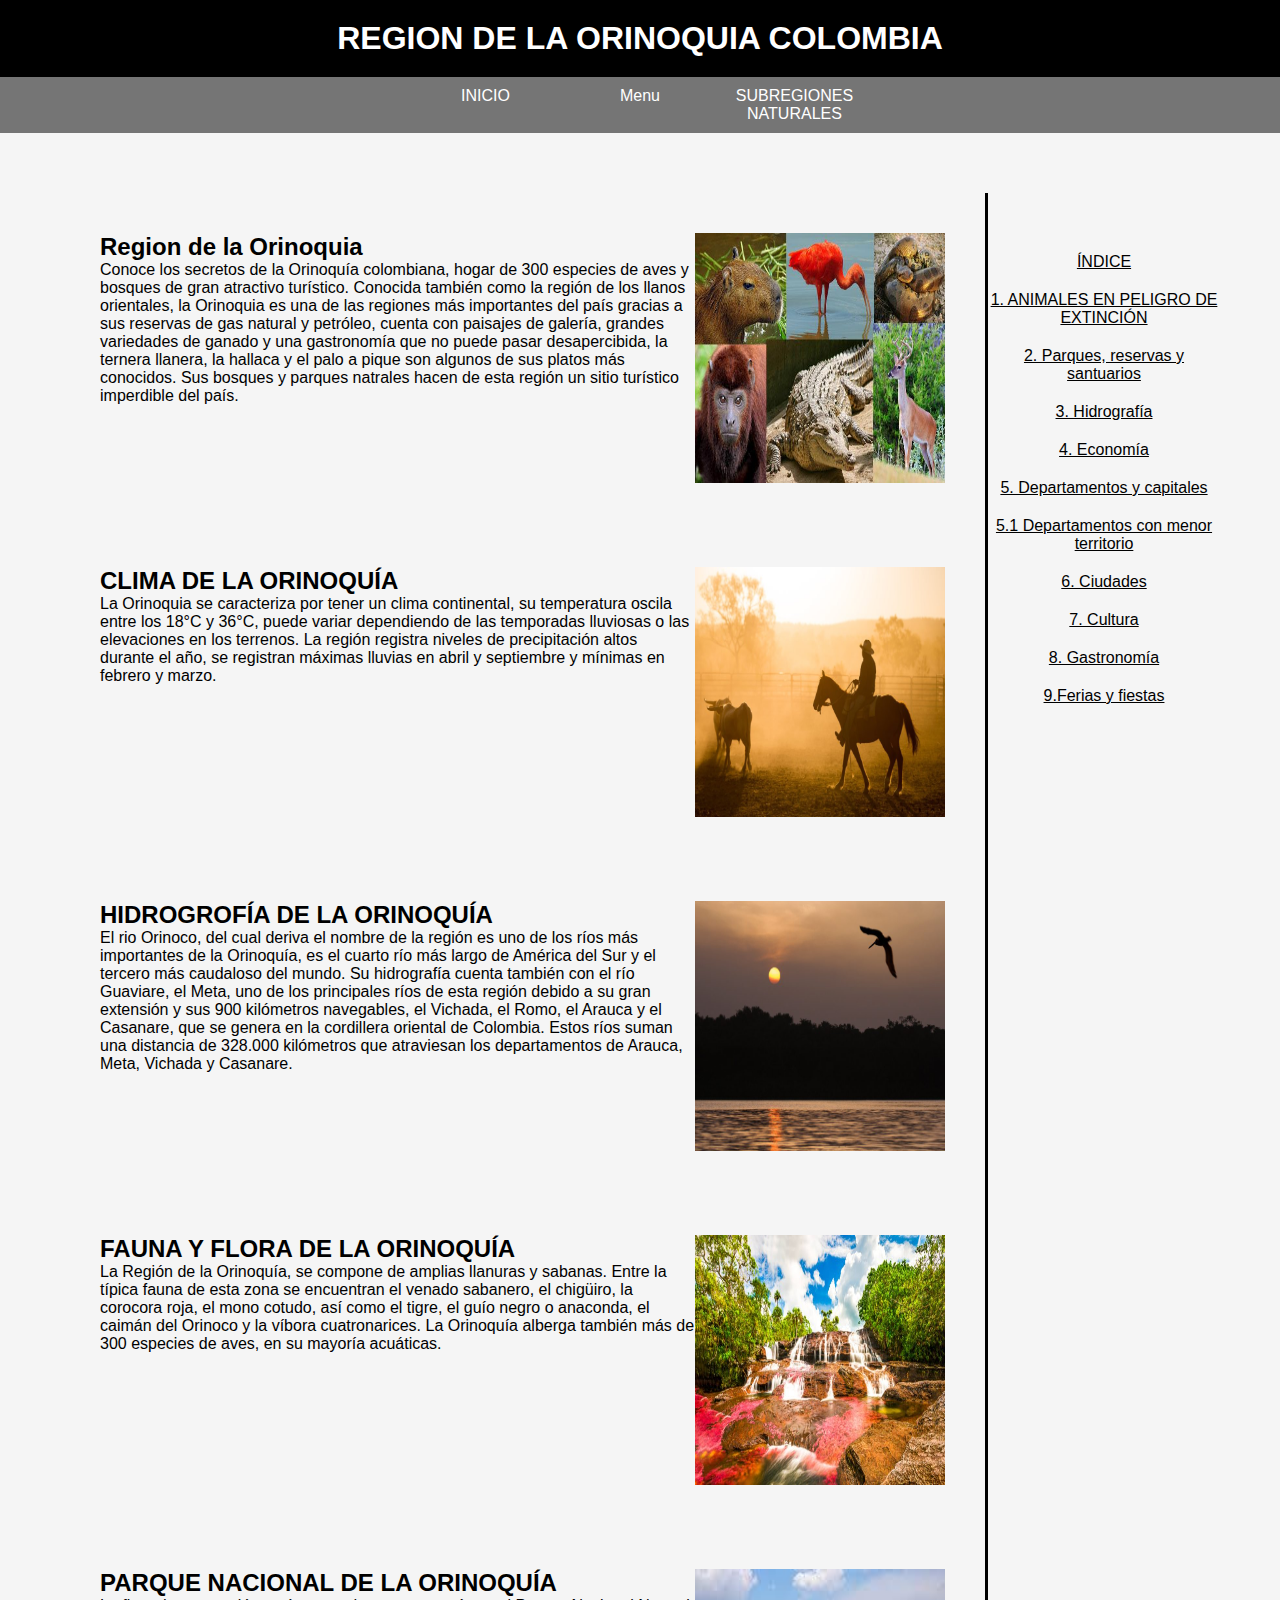
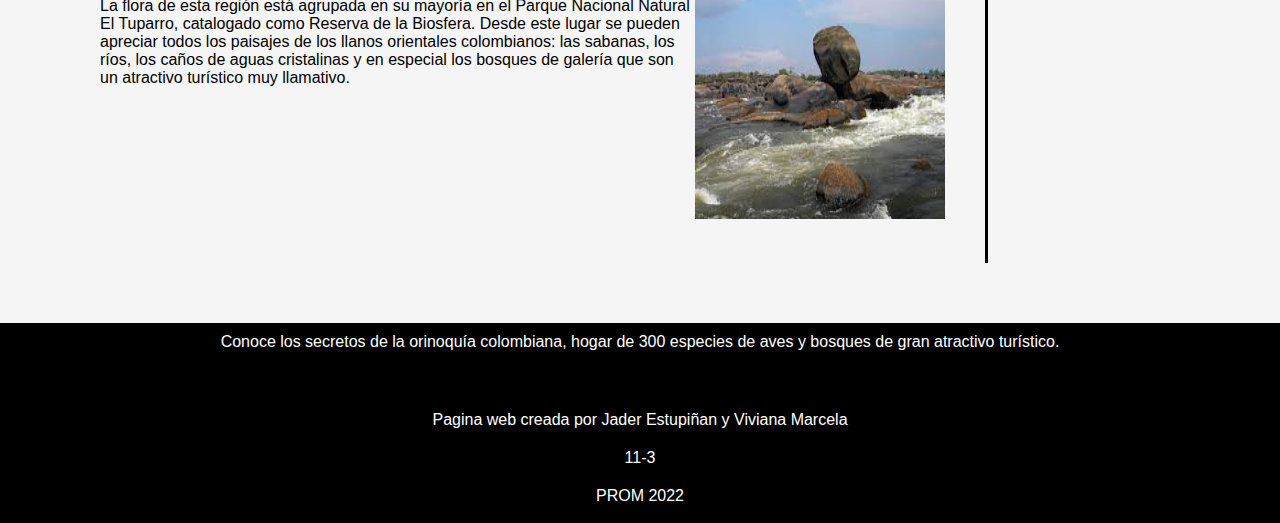
<file: index.html>
<!DOCTYPE html>
<html>
<head>
     <title>COLOMBIA</title>
     <link rel="stylesheet" type="text/css" href="estilo.css">
</head>
<body>
    <h1> REGION DE LA ORINOQUIA COLOMBIA</h1>
    <nav>
        <ul>
           <li><a href="file:///D:/GUSTAVO%20REYES/Documents/pagina%20web/.html">INICIO</a></li>
           <li><a href="">Menu</a></li>
           <li><a href="file:///D:/GUSTAVO%20REYES/Documents/pagina%20web/Diccionario.html">SUBREGIONES NATURALES</a></li>
        </ul>
    </nav>
    <div class="Contenido"> 
        <div class="Articulos">
            <div class="Secciones">
                <div>
                    <h2>Region de la Orinoquia</h2>
                    <p aligain="justify"></p>
                    <p>Conoce los secretos de la Orinoquía colombiana, hogar de 300 especies de aves y bosques de gran atractivo turístico.
                       Conocida también como la región de los llanos orientales, la Orinoquia es una de las regiones más importantes del país
                        gracias a sus reservas de gas natural y petróleo, cuenta con paisajes de galería, grandes variedades de ganado y una gastronomía que no puede pasar desapercibida, la ternera llanera, la hallaca y el palo a pique son algunos de sus platos más conocidos. Sus bosques y parques natrales hacen de esta región un sitio turístico imperdible del país.</p>
                </div>
                <div><img src="img/animales.jpg"></div>
            </div>
            <div class="Secciones">
                <div>
                    <h2>CLIMA DE LA ORINOQUÍA</h2>
                    <p>La Orinoquia se caracteriza por tener
                       un clima continental, su temperatura oscila 
                       entre los 18°C y 36°C, puede variar dependiendo
                       de las temporadas lluviosas o las elevaciones en 
                       los terrenos. La región registra niveles de 
                       precipitación altos durante el año, se registran 
                       máximas lluvias en abril y septiembre y mínimas en
                        febrero y marzo.</p>
                </div>
                <div><img src="img/finca.jpg" ></div> 
            </div>
            <div class="Secciones">
                <div>
                    <h2>HIDROGROFÍA DE LA ORINOQUÍA</h2>
                    <p>El rio Orinoco, del cual deriva el nombre de la región es uno de los ríos más importantes de la Orinoquía, es el cuarto río más largo de América del Sur y el tercero más caudaloso del mundo.
                       Su hidrografía cuenta también con el río Guaviare, el Meta, uno de los principales ríos de esta región debido a su gran extensión y sus 900 kilómetros navegables, el Vichada, el Romo, el Arauca y el Casanare, que se genera en la cordillera oriental de Colombia. Estos ríos suman una distancia de 328.000 kilómetros que atraviesan los departamentos de Arauca, Meta, Vichada y Casanare.</p>
                </div>
                <div><img src="img/atardecer.jpg"></div>
            </div>
            <div class="Secciones">
                <div>
                    <h2>FAUNA Y FLORA DE LA ORINOQUÍA</h2>
                    <p>La Región de la Orinoquía, se compone de amplias llanuras y sabanas. Entre la típica fauna de esta zona se encuentran el venado sabanero, el chigüiro, la corocora roja, el mono cotudo, así como el tigre, el guío negro o anaconda, el caimán del Orinoco y la víbora cuatronarices. La Orinoquía alberga también más de 300 especies de aves, en su mayoría acuáticas.</p>
                </div>
                <div><img src="img/rio.jpg"></div>
            </div>
            <div class="Secciones">
                <div>
                    <h2>PARQUE NACIONAL DE LA ORINOQUÍA</h2>
                    <p>La flora de esta región está agrupada en su mayoría en el Parque Nacional Natural El Tuparro, catalogado como Reserva de la Biosfera. Desde este lugar se pueden apreciar todos los paisajes de los llanos orientales colombianos: las sabanas, los ríos, los caños de aguas cristalinas y en especial los bosques de galería que son un atractivo turístico muy llamativo.</p>
                </div>
                <div><img src="img/parque.jpg"></div>
            </div>
        </div>
        <div class="Menu-Secundario">
        <a href="">ÍNDICE</a>
        <a href="file:///D:/GUSTAVO%20REYES/Documents/pagina%20web/Mas%20Articulos.html">1. ANIMALES EN PELIGRO DE EXTINCIÓN</a>
        <a href="file:///D:/GUSTAVO%20REYES/Documents/pagina%20web/INDICE.HTML">2. Parques, reservas y santuarios</a>
        <a href="file:///D:/GUSTAVO%20REYES/Documents/pagina%20web/INDICE.HTML">3. Hidrografía</a>
        <a href="file:///D:/GUSTAVO%20REYES/Documents/pagina%20web/INDICE.HTML">4. Economía </a>
        <a href="file:///D:/GUSTAVO%20REYES/Documents/pagina%20web/INDICE.HTML">5. Departamentos y capitales</a>
        <a href="file:///D:/GUSTAVO%20REYES/Documents/pagina%20web/INDICE.HTML">5.1	Departamentos con menor territorio</a>
        <a href="file:///D:/GUSTAVO%20REYES/Documents/pagina%20web/INDICE.HTML">6. Ciudades</a>
        <a href="file:///D:/GUSTAVO%20REYES/Documents/pagina%20web/INDICE.HTML">7. Cultura</a>
        <a href="file:///D:/GUSTAVO%20REYES/Documents/pagina%20web/INDICE.HTML">8. Gastronomía</a>
        <a href="file:///D:/GUSTAVO%20REYES/Documents/pagina%20web/INDICE.HTML">9.Ferias y fiestas</a>
   </div>
 </div>

 <footer>
     <p>Conoce los secretos de la orinoquía colombiana,
        hogar de 300 especies de aves y bosques de gran 
        atractivo turístico.</p> <P>         </P>
                               <P>  </P>
        <p>Pagina web creada por Jader Estupiñan y Viviana Marcela</p> 
                             <P> 11-3</p>
                             <P> PROM 2022</p>
 </footer>
</body>
</html>
</file>
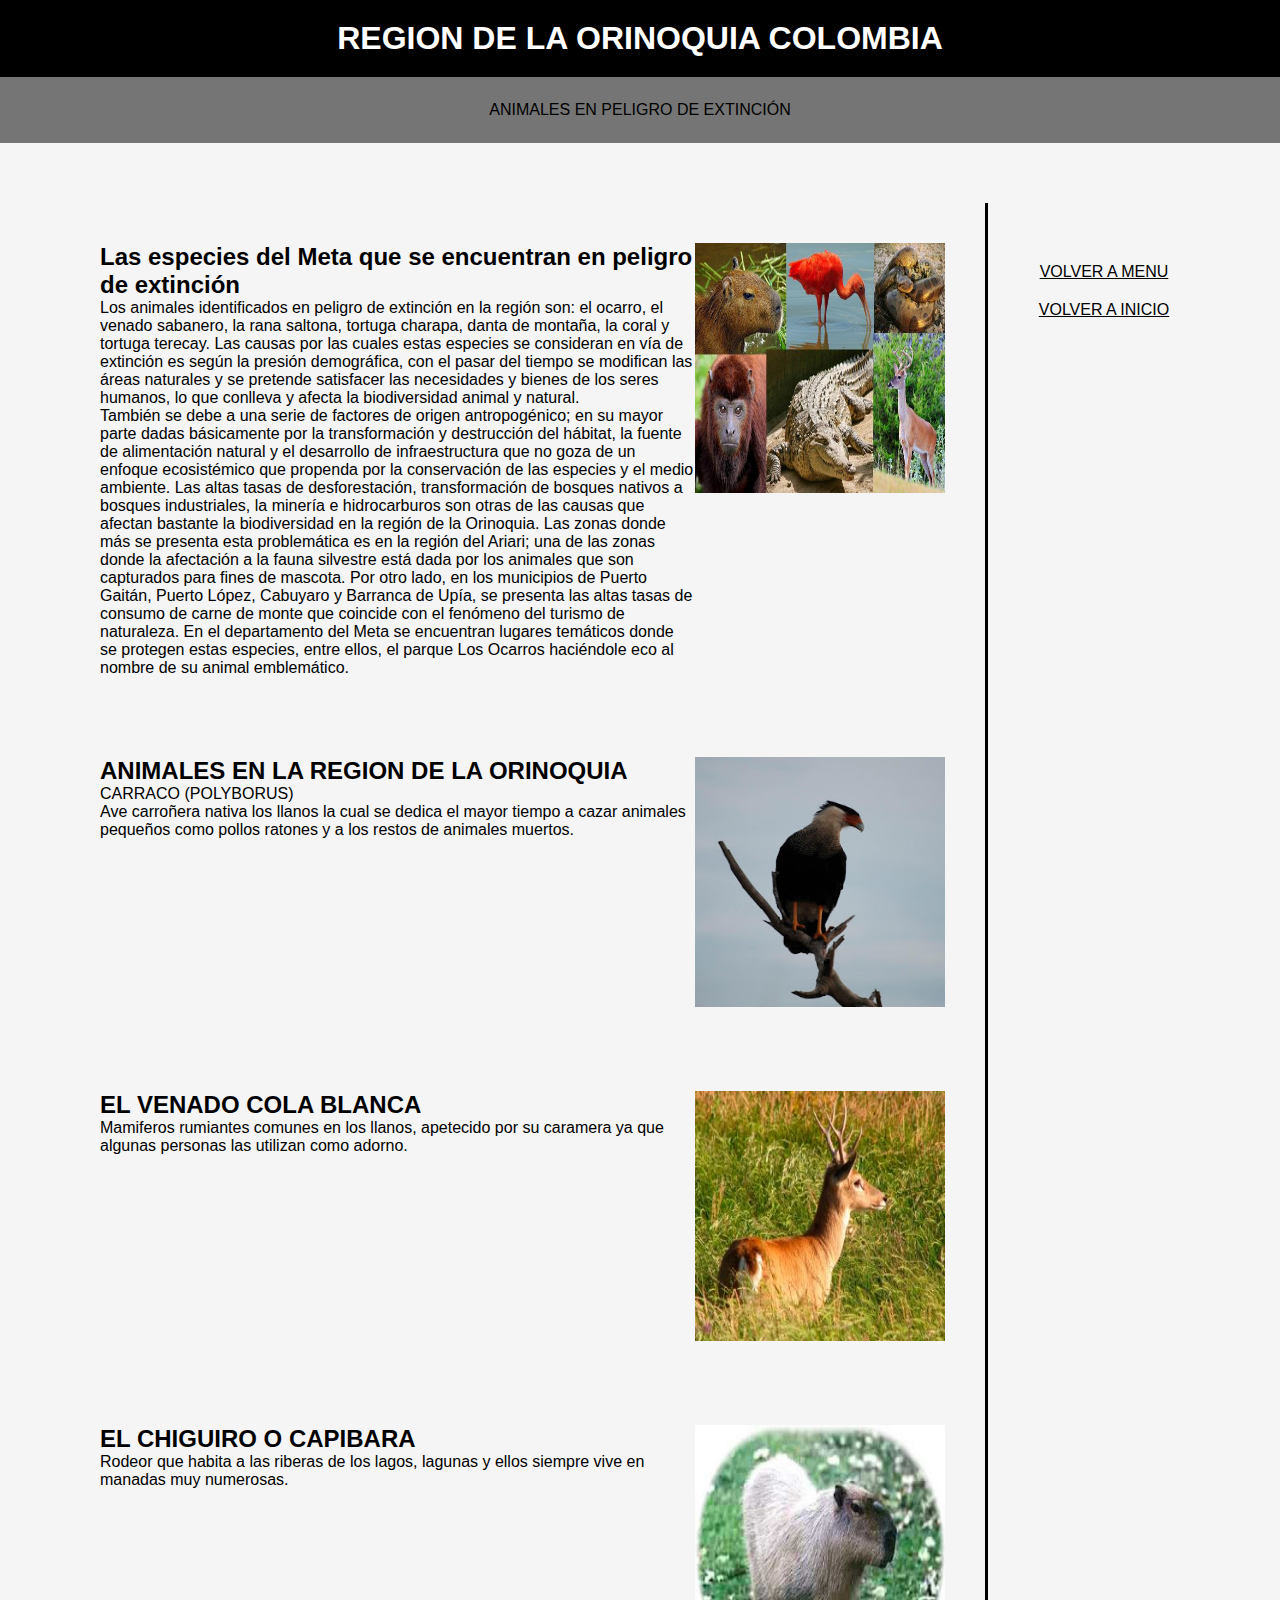
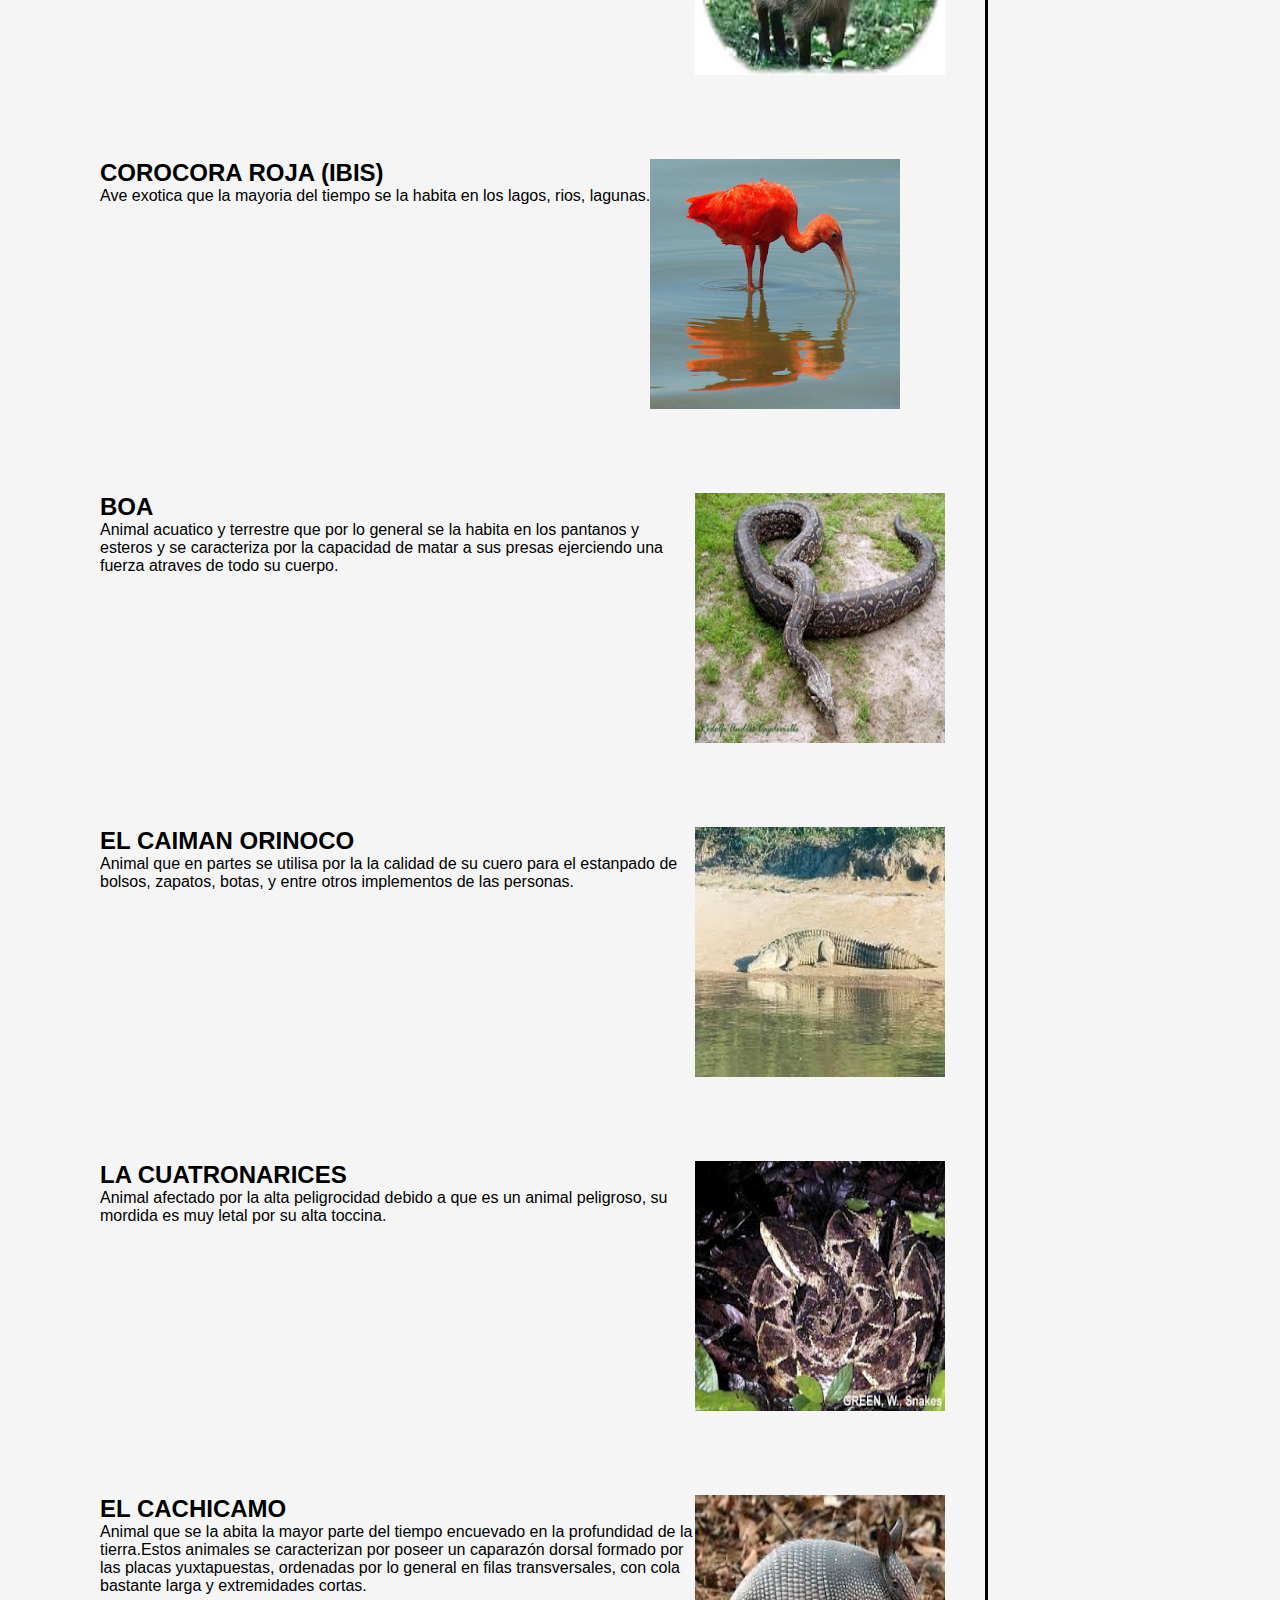
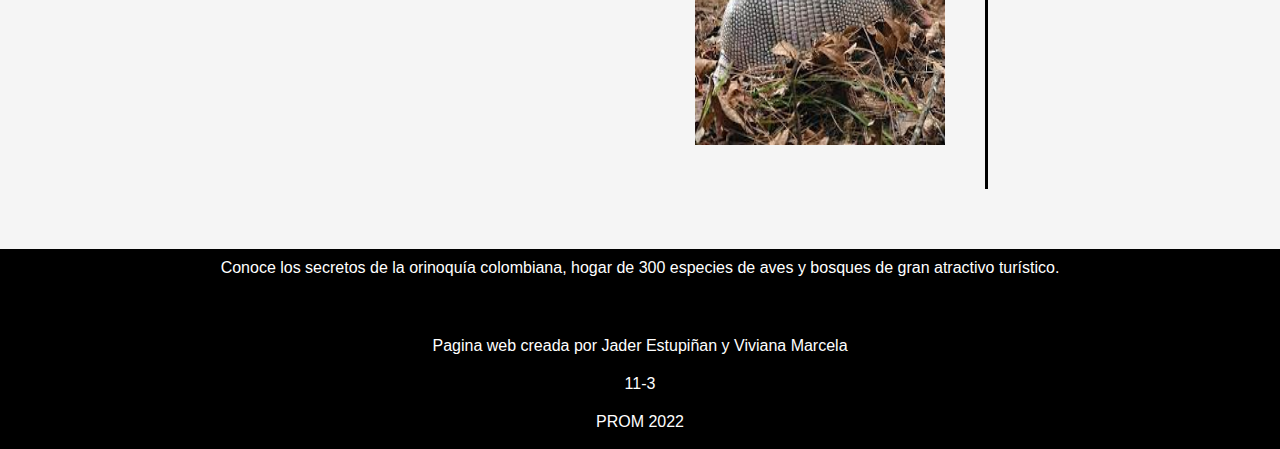
<file: index.html.html>
<!DOCTYPE html>
<html>
<head>
     <title>COLOMBIA</title>
     <link rel="stylesheet" type="text/css" href="estilo.css">
</head>
<body>
    <h1> REGION DE LA ORINOQUIA COLOMBIA</h1>
        <nav>
            <ul>
               <li>
                <li><a href=""></a></li>
                <li><a href=""></a></li>
                <li><a href=""></a></li>
                <li><a href=""></a></li>
                   <CENTER>ANIMALES EN PELIGRO DE EXTINCIÓN</CENTER>
                   <li><a href=""></a></li>
                   <li><a href=""></a></li>
                   <li><a href=""></a></li>
                   <li><a href=""></a></li>
               </li>
            </ul>
        </nav>
    <div class="Contenido"> 
        <div class="Articulos">
            <div class="Secciones">
                <div>
                    <p align="justify"></p>
                    <h2>Las especies del Meta que se encuentran en peligro de extinción</h2>
                    <p>Los animales identificados en peligro de extinción en la región son: el ocarro, el venado sabanero, la rana saltona, tortuga charapa, danta de montaña, la coral y tortuga terecay.
                      Las causas por las cuales estas especies se consideran en vía de extinción es según la presión demográfica, con el pasar del tiempo se modifican las áreas naturales y se pretende satisfacer las necesidades y bienes de los seres humanos, lo que conlleva y afecta la biodiversidad animal y natural.</p>
                      <p>También se debe a una serie de factores de origen antropogénico; en su mayor parte dadas básicamente por la transformación y destrucción del hábitat, la fuente de alimentación natural y el desarrollo de infraestructura que no goza de un enfoque ecosistémico que propenda por la conservación de las especies y el medio ambiente.
                        Las altas tasas de desforestación, transformación de bosques nativos a bosques industriales, la minería e hidrocarburos son otras de las causas que afectan bastante la biodiversidad en la región de la Orinoquia.
                        Las zonas donde más se presenta esta problemática es en la región del Ariari; una de las zonas donde la afectación a la fauna silvestre está dada por los animales que son capturados para fines de mascota. Por otro lado, en los municipios de Puerto Gaitán, Puerto López, Cabuyaro y Barranca de Upía, se presenta las altas tasas de consumo de carne de monte que coincide con el fenómeno del turismo de naturaleza.
                        En el departamento del Meta se encuentran lugares temáticos donde se protegen estas especies, entre ellos, el parque Los Ocarros haciéndole eco al nombre de su animal emblemático.
                      </p align>
                    </p>
                    </div>
                <div><img src="img/animales.jpg"></div>
            </div>
            <div class="Secciones">
                <div>
                    <h2>ANIMALES EN LA REGION DE LA ORINOQUIA</h2>
                    <p>CARRACO (POLYBORUS)</p> 
                    <P>Ave carroñera nativa los llanos la cual se dedica el mayor tiempo a cazar animales pequeños como pollos ratones y a los restos de animales muertos.</P>
                </div>
                    <div><img src="img/Carraco.JPG" ></div> 
            </div>
            <div class="Secciones">
                <div>
                    <h2>EL VENADO COLA BLANCA</h2>
                    <p>Mamiferos rumiantes comunes en los llanos, apetecido  por su caramera ya que algunas personas las utilizan como adorno.</p>
                </div>
                <div><img src="img/VENADO.JPG"></div>
            </div>
            <div class="Secciones">
                <div>
                    <h2>EL CHIGUIRO O CAPIBARA</h2>
                    <p>Rodeor que habita a las riberas de los lagos, lagunas y ellos  siempre  vive en manadas muy numerosas.</p>
                </div>
                <div><img src="img/chiguiro.jpg"></div>
            </div>
            <div class="Secciones">
                <div>
                    <h2>COROCORA ROJA (IBIS)</h2>
                    <p>Ave exotica que la mayoria del tiempo se la habita en los lagos, rios, lagunas. </p>
                </div>
                <div><img src="img/corocora.jpg"></div>
            </div>
            <div class="Secciones">
                <div>
                    <h2>BOA</h2>
                    <p>Animal acuatico y terrestre  que por lo general  se la habita en los pantanos y esteros  y se caracteriza por la capacidad de matar a sus presas ejerciendo  una fuerza  atraves de  todo su cuerpo. </p>
                </div>
                <div><img src="img/boa.jpg"></div>
            </div>
            <div class="Secciones">
                <div>
                    <h2>EL CAIMAN ORINOCO</h2>
                    <p>Animal que en partes se utilisa por la la calidad de su cuero  para el estanpado de  bolsos,  zapatos,  botas,  y entre otros  implementos de las personas.</p>
                </div>
                <div><img src="img/CAIMAN.JPG"></div>
            </div>
            <div class="Secciones">
                <div>
                    <h2>LA CUATRONARICES</h2>
                    <p>Animal  afectado por la alta peligrocidad debido a que es un animal peligroso, su mordida es muy letal por su alta toccina. </p>
                </div>
                <div><img src="img/CUATRO.JPG"></div>
            </div>
            <div class="Secciones">
                <div>
                    <h2>EL CACHICAMO</h2>
                    <p>Animal que se la abita la mayor parte del tiempo encuevado  en la profundidad de la tierra.Estos animales se caracterizan por poseer un caparazón dorsal formado por las placas yuxtapuestas, ordenadas por lo general en filas transversales, con cola bastante larga y extremidades cortas. </p>
                </div>
                <div><img src="img/armadillo.jpg"></div>
            </div>
        </div>
        <div class="Menu-Secundario">
        <a href="file:///D:/GUSTAVO%20REYES/Documents/pagina%20web/index.html">VOLVER A MENU</Menu></a>
        <a href="file:///D:/GUSTAVO%20REYES/Documents/pagina%20web/.html">VOLVER A INICIO</a>
   </div>
 </div>

 <footer>
     <p>Conoce los secretos de la orinoquía colombiana,
        hogar de 300 especies de aves y bosques de gran 
        atractivo turístico.</p> <P>         </P>
                               <P>  </P>
        <p>Pagina web creada por Jader Estupiñan y Viviana Marcela</p> 
                             <P> 11-3</p>
                             <P> PROM 2022</p>
 </footer>
</body>
</html>
</file>
<file: estilo.css>
*{
    padding: 0;
    margin: 0;
    box-sizing: border-box;
    font-family: sans-serif;
}
h1 {
    text-align: center;
    background-color:black ;
    color: white;
    padding: 20px;
}
nav ul {
    background-color: #757575;
    width: 100%;
    list-style-type: none;
    text-align: center;
}
nav li {
    display: inline-flex;
}
nav a {
    text-decoration: none;
    color: white;
    padding: 10px;
    width: 150px;
}
nav li:hover {
    background-color: black;
}
img {
    width: 250px;
    height: 250px;
}
.Contenido {
    display: flex;
    margin: 60px;
}
.Articulos {
    width: 80%;
    border-right: 3px solid black;
}
.Secciones {
    display: flex;
    align-items: bottom;
    padding: 40px;
    max-width: 1000px;
    width: 100%;
}
.Menu-Secundario {
    width: 20%;
    margin-top: 60px;
}
.Menu-Secundario a {
    display: block;
    text-align: center;
    color:black;
    margin-bottom: 20px;
} 
footer {
    width: 100%;
    height: 200px;
    background-color: black;
    color: white;
    margin-top: 40px;
}
footer p {
    text-align: center;
    padding: 10px;
}
body { 
    background: #f5f5f5;
}
</file>
